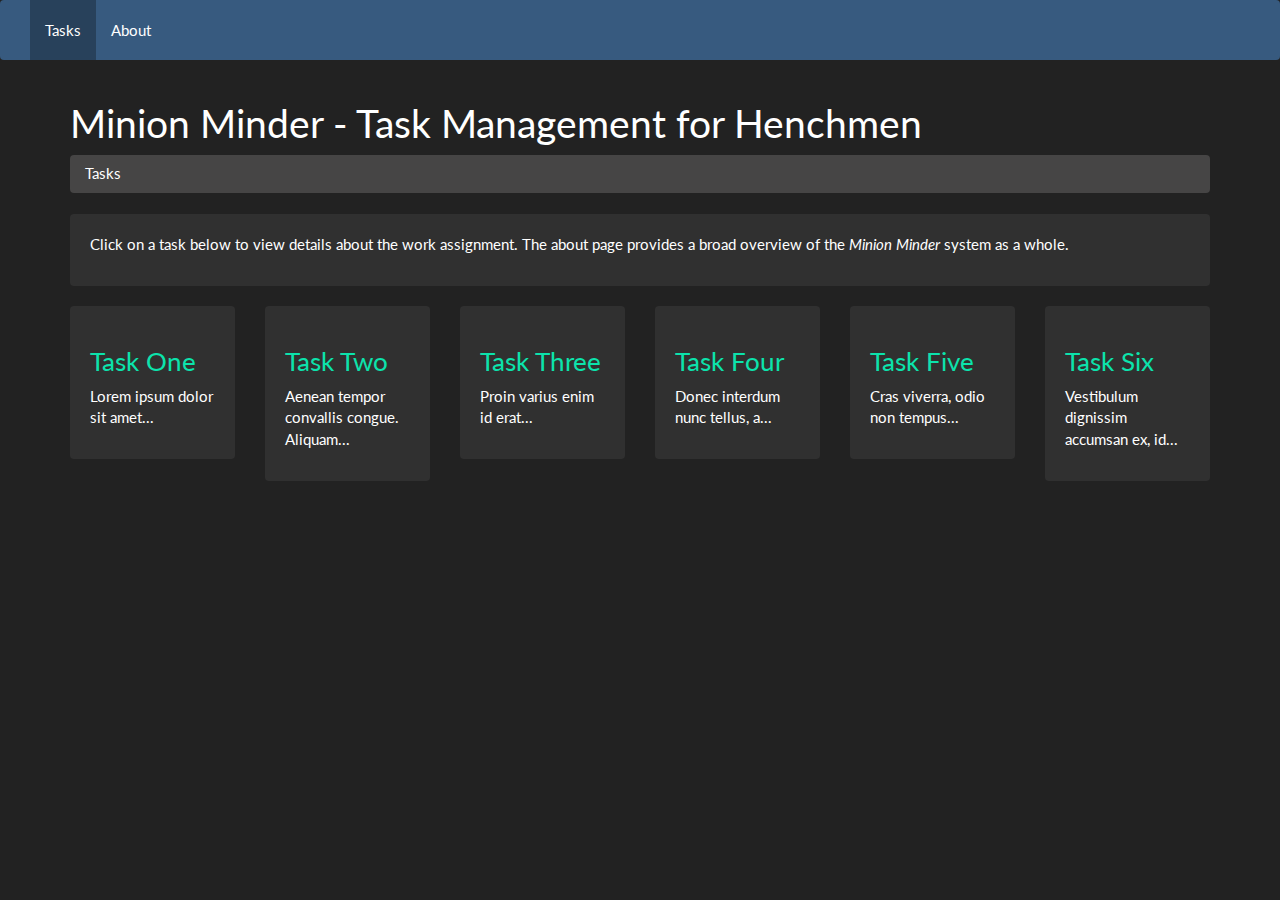
<file: Responsive Website Specialization/Course 2 - Responsive Web Design/Week 2/index.html>
<!DOCTYPE html>
<html lang="en">
  <head>
   <title></title>

    <link href="css/bootstrap_darkly.min.css" rel="stylesheet">

    <!-- HTML5 shim and Respond.js for IE8 support of HTML5 elements and media queries -->
    <!-- WARNING: Respond.js doesn't work if you view the page via file:// -->
    <!--[if lt IE 9]>
      <script src="https://oss.maxcdn.com/html5shiv/3.7.2/html5shiv.min.js"></script>
      <script src="https://oss.maxcdn.com/respond/1.4.2/respond.min.js"></script>
    <![endif]-->

  </head>
  <body>
    
    <nav class="navbar navbar-default">
        <div class="container-fluid">
            <div class="navbar-header">
                <button type="button" class="navbar-toggle collapsed" data-toggle="collapse" data-target="#main_navbar" aria-expanded="false">Menu</button>
            </div>
	    <div id="main_navbar" class="collapse navbar-collapse">
		<ul class="nav navbar-nav">
		    <li class="active"><a href="index.html">Tasks</a></li>
		    <li><a href="about.html">About</a></li>
		</ul>
	    </div>
        </div>
    </nav>
    
    <div class="container">
        <h1>Minion Minder - Task Management for Henchmen</h1>
	<ol class="breadcrumb">
	    <li class="active"><a href="index.html">Tasks</a></li>
	</ol>

	<div class="well">
	<p>Click on a task below to view details about the work assignment.  The about page provides a broad overview of the <em>Minion Minder</em> system as a whole.</p>
	</div>
	<div class="row">
		<div class="col-xs-6 col-sm-4 col-md-3 col-lg-2">
			<div class="well">
				<h3><a href="task1.html">Task One</a></h3><p>Lorem ipsum dolor sit amet...</p>
			</div>
		</div>
		<div class="col-xs-6 col-sm-4 col-md-3 col-lg-2">
			<div class="well">
				<h3><a href="task2.html">Task Two</a></h3><p>Aenean tempor convallis congue. Aliquam...</p>
			</div>
		</div>
		<div class="col-xs-6 col-sm-4 col-md-3 col-lg-2">
			<div class="well">
			<h3><a href="task3.html">Task Three</a></h3>
			<p>Proin varius enim id erat...</p>
			</div>
		</div>
		<div class="col-xs-6 col-sm-4 col-md-3 col-lg-2">
			<div class="well">
			<h3><a href="task4.html">Task Four</a></h3>
			<p>Donec interdum nunc tellus, a...</p>
			</div>
		</div>
		<div class="col-xs-6 col-sm-4 col-md-3 col-lg-2">
			<div class="well">
			<h3><a href="task5.html">Task Five</a></h3>
			<p>Cras viverra, odio non tempus...</p>
			</div>
		</div>
		<div class="col-xs-6 col-sm-4 col-md-3 col-lg-2">
			<div class="well">
			<h3><a href="task6.html">Task Six</a></h3>
			<p>Vestibulum dignissim accumsan ex, id...</p>
			</div>
		</div>
	</div>
    </div>
    
    <script src="js/jquery.min.js"></script>
    <script src="js/bootstrap.min.js"></script>

  </body>
</html>
</file>
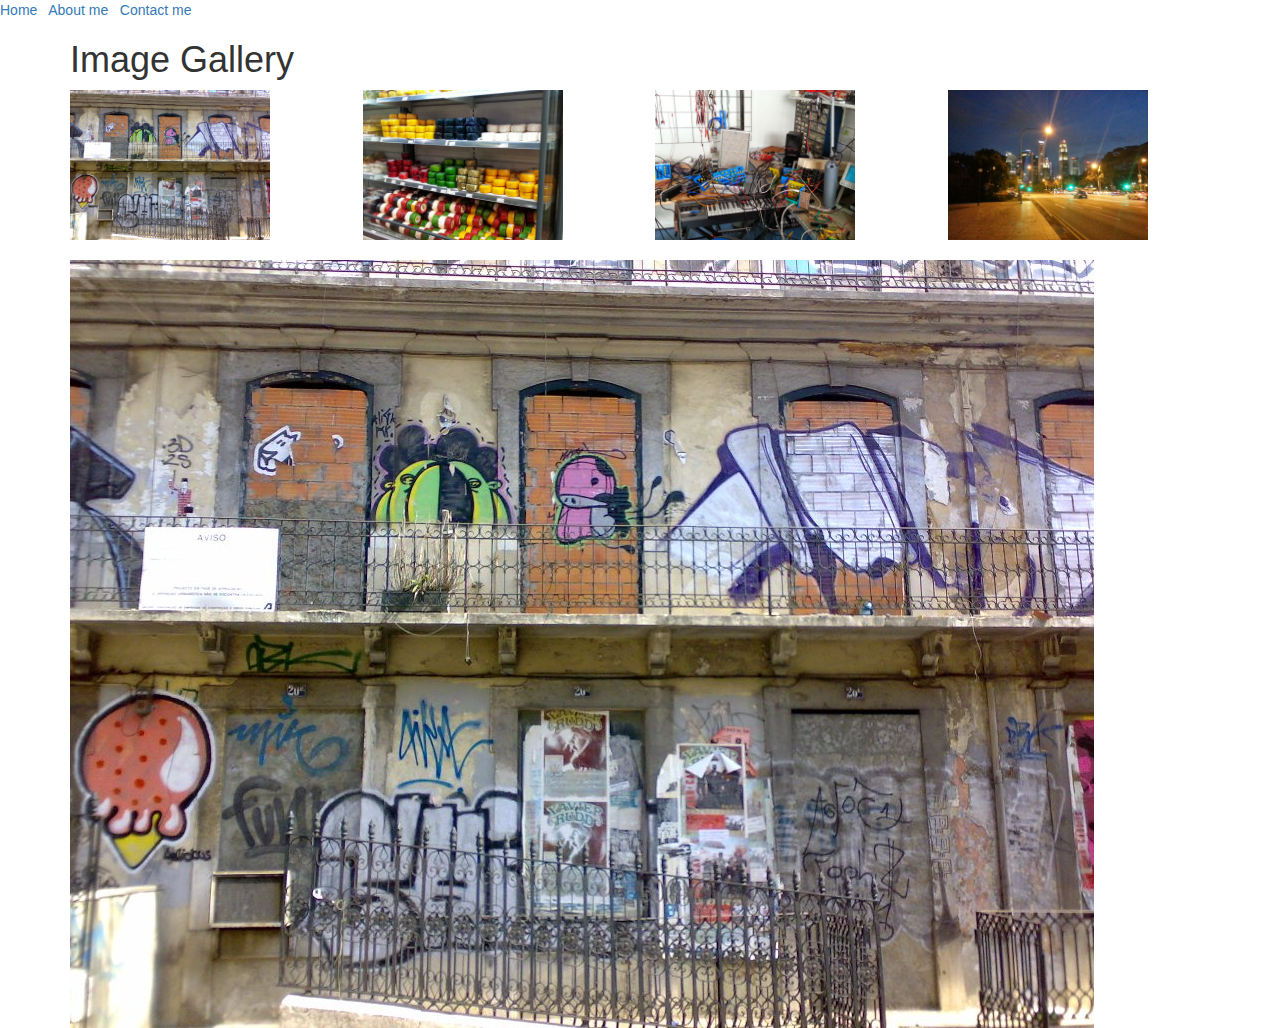
<file: Responsive Website Specialization/Course 1 - Responsive Website Basics/Week 3/gallery/index.html>
<html>
	<head>
		<title>Image Gallery</title>

		<!-- import bootstrap -->
		<link rel="stylesheet"
			  type="text/css"
			  href="bootstrap.css"
		      />

		<!-- import our own stylesheet -->
		<link rel="stylesheet"
			  type="text/css"
			  href="styles.css"
		      />	

		<!-- import jQuery -->
		<script src="http://code.jquery.com/jquery-1.11.3.min.js"></script>
	</head>
	<body>
		<!-- some header info (from Matthew's code) -->
		<a 
		href="index.html">
			Home
		</a>
		 &nbsp;
		<a 
		href="aboutme.html">
			About me 
		</a>
		&nbsp;
		<a 
		href="contact.html" class="greenlink">
			Contact me 
		</a>

		</hr>
	<div class="container">
		<h1>Image Gallery</h1>

		<!--
		   These are the thumbnail images.
		   They are laid out using the 
		   bootstrap grid.
		   I have given them all the class
		   "crop-image" which I use in the
		   css and the javascript code.
		-->
		<div class="row">
			<div class="col-md-3">
				<img class="crop-img" 
				  src="img_1.jpg" 
				  alt="graffittied building"/> 
			</div>
			<div class="col-md-3">
				<img class="crop-img" 
				  src="img_3.jpg" 
				  alt="display of cheese"/> 
			</div>
			<div class="col-md-3">
				<img class="crop-img" 
				  src="img_4.jpg" 
				  alt="synethesizer workshop"/> 
			</div>
			<div class="col-md-3">
				<img class="crop-img" 
				   src="img_5.jpg" 
				   alt="City night"/> 
			</div>
		</div>
		<!--
			this is the large image which is
			on a row of its own. 
			I will change it source in the 
			javascript
		-->
		<div class="row">
			<div class="col-md-12">
				<img id="bigImage" 
				  class="large-img" 
				  src="img_1.jpg" 
				  alt="graffittied building"/> 
			</div>
		</div>
	</div>

	<script>
		// when we click on the thumbnail
		// we set the src attribute of the 
		// bit image to be the same as the 
		// src of the image we have clicked on
		// ("this"). This loads the same
		// image file into the big image
		$(".crop-img").click(function(){
			$("#bigImage").attr('src', 
				$(this).attr('src'));
		});
	</script>

	</body>
</html>
</file>
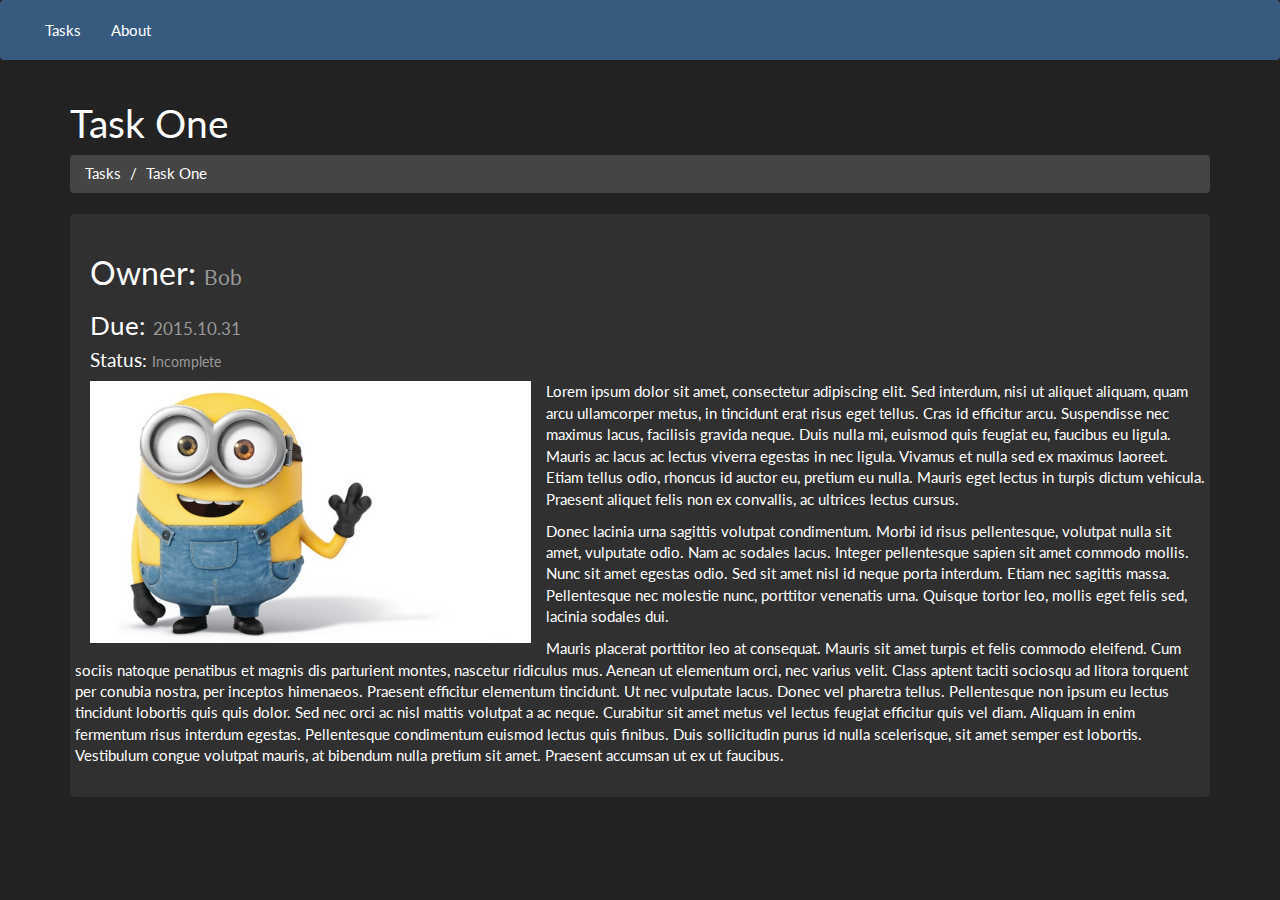
<file: Responsive Website Specialization/Course 2 - Responsive Web Design/Week 2/task1.html>
<!DOCTYPE html>
<html lang="en">
  <head>
   <title></title>

    <link href="css/bootstrap_darkly.min.css" rel="stylesheet">

    <!-- HTML5 shim and Respond.js for IE8 support of HTML5 elements and media queries -->
    <!-- WARNING: Respond.js doesn't work if you view the page via file:// -->
    <!--[if lt IE 9]>
      <script src="https://oss.maxcdn.com/html5shiv/3.7.2/html5shiv.min.js"></script>
      <script src="https://oss.maxcdn.com/respond/1.4.2/respond.min.js"></script>
    <![endif]-->

  </head>
  <body>
    
    <nav class="navbar navbar-default">
        <div class="container-fluid">
            <div class="navbar-header">
                <button type="button" class="navbar-toggle collapsed" data-toggle="collapse" data-target="#main_navbar" aria-expanded="false">Menu</button>
            </div>
	    <div id="main_navbar" class="collapse navbar-collapse">
		<ul class="nav navbar-nav">
		    <li><a href="index.html">Tasks</a></li>
		    <li><a href="about.html">About</a></li>
		</ul>
	    </div>
        </div>
    </nav>
    
    <div class="container">
        <h1>Task One</h1>
	<ol class="breadcrumb">
	    <li><a href="index.html">Tasks</a></li>
		<li class="active"><a href="tasks1.html">Task One</a></li>
	</ol>
	
	<div class="row">
		<div class="col-xs-12">
			<div class="well">
				<h2>Owner: <small>Bob</small></h2>
				<h3>Due: <small>2015.10.31</small></h3>
				<h4>Status: <small>Incomplete</small></h4>
				<div class="row">
					<div class="col-xs-5 col-s-4"><img src="images/bob.jpg" style="width:100%"></div>
					<div>
						<p>Lorem ipsum dolor sit amet, consectetur adipiscing elit. Sed interdum, nisi ut aliquet aliquam, quam arcu ullamcorper metus, in tincidunt erat risus eget tellus. Cras id efficitur arcu. Suspendisse nec maximus lacus, facilisis gravida neque. Duis nulla mi, euismod quis feugiat eu, faucibus eu ligula. Mauris ac lacus ac lectus viverra egestas in nec ligula. Vivamus et nulla sed ex maximus laoreet. Etiam tellus odio, rhoncus id auctor eu, pretium eu nulla. Mauris eget lectus in turpis dictum vehicula. Praesent aliquet felis non ex convallis, ac ultrices lectus cursus.</p>
						<p>Donec lacinia urna sagittis volutpat condimentum. Morbi id risus pellentesque, volutpat nulla sit amet, vulputate odio. Nam ac sodales lacus. Integer pellentesque sapien sit amet commodo mollis. Nunc sit amet egestas odio. Sed sit amet nisl id neque porta interdum. Etiam nec sagittis massa. Pellentesque nec molestie nunc, porttitor venenatis urna. Quisque tortor leo, mollis eget felis sed, lacinia sodales dui.</p>
						<p>Mauris placerat porttitor leo at consequat. Mauris sit amet turpis et felis commodo eleifend. Cum sociis natoque penatibus et magnis dis parturient montes, nascetur ridiculus mus. Aenean ut elementum orci, nec varius velit. Class aptent taciti sociosqu ad litora torquent per conubia nostra, per inceptos himenaeos. Praesent efficitur elementum tincidunt. Ut nec vulputate lacus. Donec vel pharetra tellus. Pellentesque non ipsum eu lectus tincidunt lobortis quis quis dolor. Sed nec orci ac nisl mattis volutpat a ac neque. Curabitur sit amet metus vel lectus feugiat efficitur quis vel diam. Aliquam in enim fermentum risus interdum egestas. Pellentesque condimentum euismod lectus quis finibus. Duis sollicitudin purus id nulla scelerisque, sit amet semper est lobortis. Vestibulum congue volutpat mauris, at bibendum nulla pretium sit amet. Praesent accumsan ut ex ut faucibus.</p>
					</div>
				</div>
			</div>
		</div>
	</div>
    </div>
    
    <script src="js/jquery.min.js"></script>
    <script src="js/bootstrap.min.js"></script>

  </body>
</html>
</file>
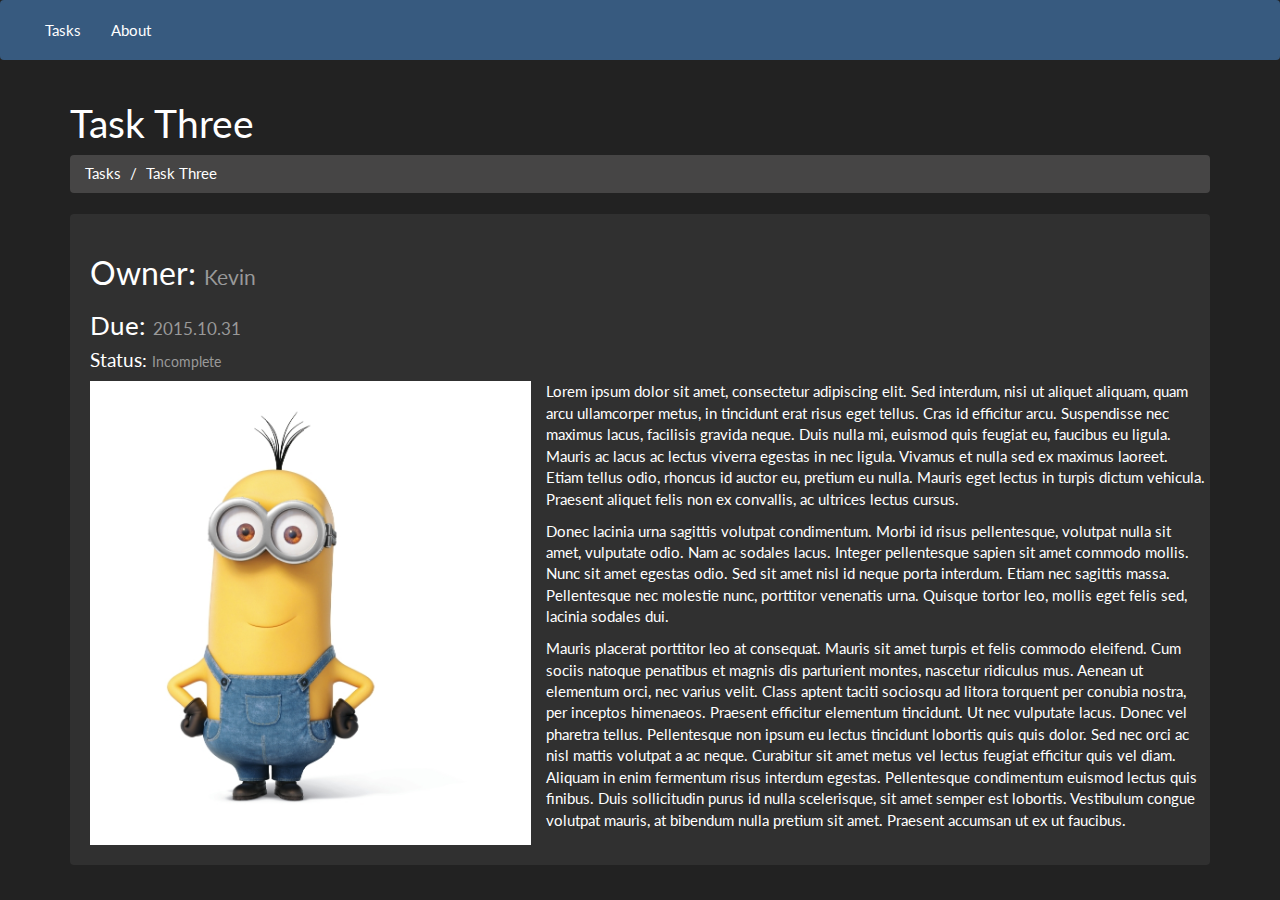
<file: Responsive Website Specialization/Course 2 - Responsive Web Design/Week 2/task2.html>
<!DOCTYPE html>
<html lang="en">
  <head>
   <title></title>

    <link href="css/bootstrap_darkly.min.css" rel="stylesheet">

    <!-- HTML5 shim and Respond.js for IE8 support of HTML5 elements and media queries -->
    <!-- WARNING: Respond.js doesn't work if you view the page via file:// -->
    <!--[if lt IE 9]>
      <script src="https://oss.maxcdn.com/html5shiv/3.7.2/html5shiv.min.js"></script>
      <script src="https://oss.maxcdn.com/respond/1.4.2/respond.min.js"></script>
    <![endif]-->

  </head>
  <body>
    
    <nav class="navbar navbar-default">
        <div class="container-fluid">
            <div class="navbar-header">
                <button type="button" class="navbar-toggle collapsed" data-toggle="collapse" data-target="#main_navbar" aria-expanded="false">Menu</button>
            </div>
	    <div id="main_navbar" class="collapse navbar-collapse">
		<ul class="nav navbar-nav">
		    <li><a href="index.html">Tasks</a></li>
		    <li><a href="about.html">About</a></li>
		</ul>
	    </div>
        </div>
    </nav>
    
    <div class="container">
        <h1>Task Three</h1>
	<ol class="breadcrumb">
	    <li><a href="index.html">Tasks</a></li>
		<li class="active"><a href="tasks3.html">Task Three</a></li>
	</ol>
	
	<div class="row">
		<div class="col-xs-12">
			<div class="well">
				<h2>Owner: <small>Kevin</small></h2>
				<h3>Due: <small>2015.10.31</small></h3>
				<h4>Status: <small>Incomplete</small></h4>
				<div class="row">
					<div class="col-xs-5 col-s-4"><img src="images/kevin.jpg" style="width:100%"></div>
					<div>
						<p>Lorem ipsum dolor sit amet, consectetur adipiscing elit. Sed interdum, nisi ut aliquet aliquam, quam arcu ullamcorper metus, in tincidunt erat risus eget tellus. Cras id efficitur arcu. Suspendisse nec maximus lacus, facilisis gravida neque. Duis nulla mi, euismod quis feugiat eu, faucibus eu ligula. Mauris ac lacus ac lectus viverra egestas in nec ligula. Vivamus et nulla sed ex maximus laoreet. Etiam tellus odio, rhoncus id auctor eu, pretium eu nulla. Mauris eget lectus in turpis dictum vehicula. Praesent aliquet felis non ex convallis, ac ultrices lectus cursus.</p>
						<p>Donec lacinia urna sagittis volutpat condimentum. Morbi id risus pellentesque, volutpat nulla sit amet, vulputate odio. Nam ac sodales lacus. Integer pellentesque sapien sit amet commodo mollis. Nunc sit amet egestas odio. Sed sit amet nisl id neque porta interdum. Etiam nec sagittis massa. Pellentesque nec molestie nunc, porttitor venenatis urna. Quisque tortor leo, mollis eget felis sed, lacinia sodales dui.</p>
						<p>Mauris placerat porttitor leo at consequat. Mauris sit amet turpis et felis commodo eleifend. Cum sociis natoque penatibus et magnis dis parturient montes, nascetur ridiculus mus. Aenean ut elementum orci, nec varius velit. Class aptent taciti sociosqu ad litora torquent per conubia nostra, per inceptos himenaeos. Praesent efficitur elementum tincidunt. Ut nec vulputate lacus. Donec vel pharetra tellus. Pellentesque non ipsum eu lectus tincidunt lobortis quis quis dolor. Sed nec orci ac nisl mattis volutpat a ac neque. Curabitur sit amet metus vel lectus feugiat efficitur quis vel diam. Aliquam in enim fermentum risus interdum egestas. Pellentesque condimentum euismod lectus quis finibus. Duis sollicitudin purus id nulla scelerisque, sit amet semper est lobortis. Vestibulum congue volutpat mauris, at bibendum nulla pretium sit amet. Praesent accumsan ut ex ut faucibus.</p>
					</div>
				</div>
			</div>
		</div>
	</div>
    </div>
    
    <script src="js/jquery.min.js"></script>
    <script src="js/bootstrap.min.js"></script>

  </body>
</html>
</file>
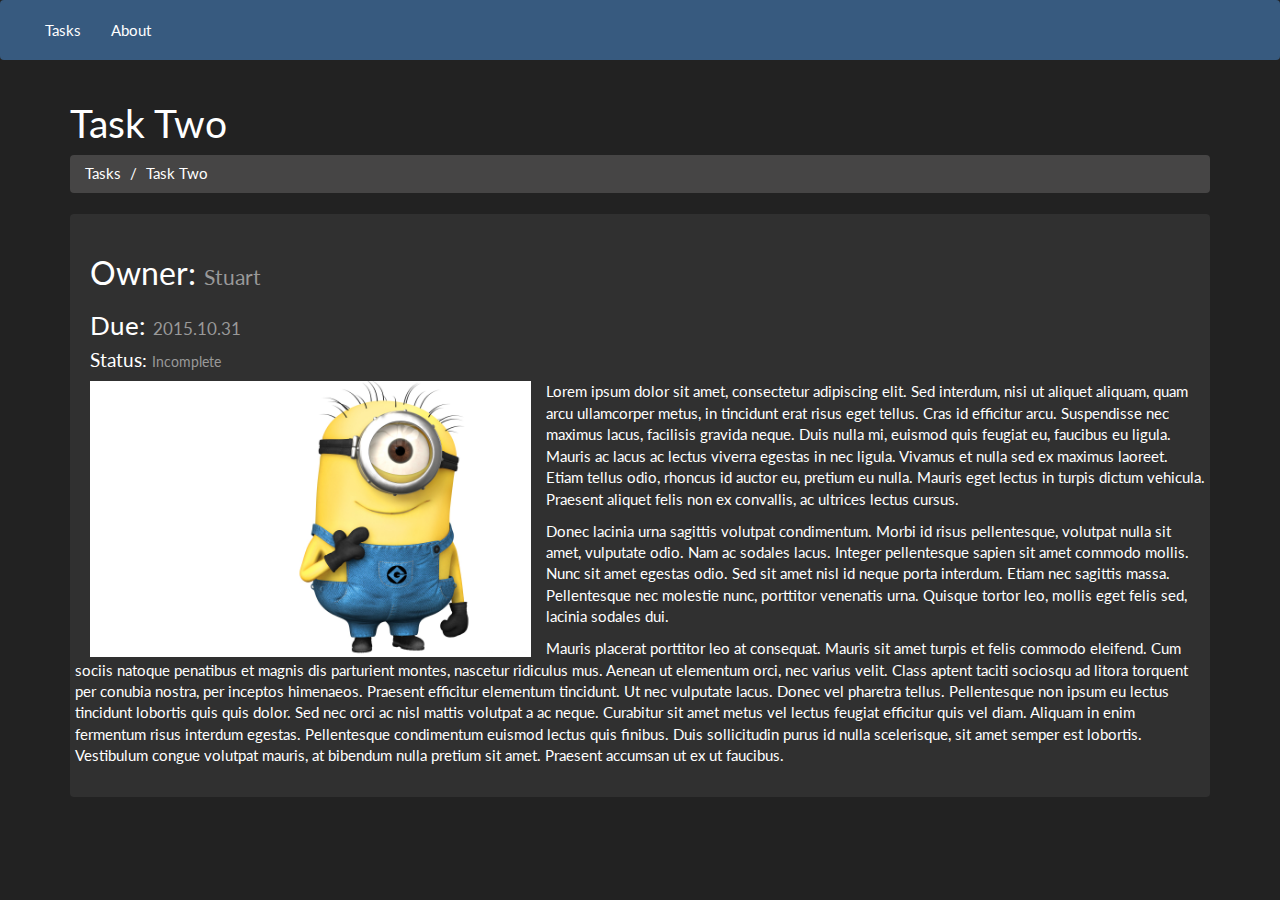
<file: Responsive Website Specialization/Course 2 - Responsive Web Design/Week 2/task3.html>
<!DOCTYPE html>
<html lang="en">
  <head>
   <title></title>

    <link href="css/bootstrap_darkly.min.css" rel="stylesheet">

    <!-- HTML5 shim and Respond.js for IE8 support of HTML5 elements and media queries -->
    <!-- WARNING: Respond.js doesn't work if you view the page via file:// -->
    <!--[if lt IE 9]>
      <script src="https://oss.maxcdn.com/html5shiv/3.7.2/html5shiv.min.js"></script>
      <script src="https://oss.maxcdn.com/respond/1.4.2/respond.min.js"></script>
    <![endif]-->

  </head>
  <body>
    
    <nav class="navbar navbar-default">
        <div class="container-fluid">
            <div class="navbar-header">
                <button type="button" class="navbar-toggle collapsed" data-toggle="collapse" data-target="#main_navbar" aria-expanded="false">Menu</button>
            </div>
	    <div id="main_navbar" class="collapse navbar-collapse">
		<ul class="nav navbar-nav">
		    <li><a href="index.html">Tasks</a></li>
		    <li><a href="about.html">About</a></li>
		</ul>
	    </div>
        </div>
    </nav>
    
    <div class="container">
        <h1>Task Two</h1>
	<ol class="breadcrumb">
	    <li><a href="index.html">Tasks</a></li>
		<li class="active"><a href="tasks2.html">Task Two</a></li>
	</ol>
	
	<div class="row">
		<div class="col-xs-12">
			<div class="well">
				<h2>Owner: <small>Stuart</small></h2>
				<h3>Due: <small>2015.10.31</small></h3>
				<h4>Status: <small>Incomplete</small></h4>
				<div class="row">
					<div class="col-xs-5 col-s-4"><img src="images/stuart.jpg" style="width:100%"></div>
					<div>
						<p>Lorem ipsum dolor sit amet, consectetur adipiscing elit. Sed interdum, nisi ut aliquet aliquam, quam arcu ullamcorper metus, in tincidunt erat risus eget tellus. Cras id efficitur arcu. Suspendisse nec maximus lacus, facilisis gravida neque. Duis nulla mi, euismod quis feugiat eu, faucibus eu ligula. Mauris ac lacus ac lectus viverra egestas in nec ligula. Vivamus et nulla sed ex maximus laoreet. Etiam tellus odio, rhoncus id auctor eu, pretium eu nulla. Mauris eget lectus in turpis dictum vehicula. Praesent aliquet felis non ex convallis, ac ultrices lectus cursus.</p>
						<p>Donec lacinia urna sagittis volutpat condimentum. Morbi id risus pellentesque, volutpat nulla sit amet, vulputate odio. Nam ac sodales lacus. Integer pellentesque sapien sit amet commodo mollis. Nunc sit amet egestas odio. Sed sit amet nisl id neque porta interdum. Etiam nec sagittis massa. Pellentesque nec molestie nunc, porttitor venenatis urna. Quisque tortor leo, mollis eget felis sed, lacinia sodales dui.</p>
						<p>Mauris placerat porttitor leo at consequat. Mauris sit amet turpis et felis commodo eleifend. Cum sociis natoque penatibus et magnis dis parturient montes, nascetur ridiculus mus. Aenean ut elementum orci, nec varius velit. Class aptent taciti sociosqu ad litora torquent per conubia nostra, per inceptos himenaeos. Praesent efficitur elementum tincidunt. Ut nec vulputate lacus. Donec vel pharetra tellus. Pellentesque non ipsum eu lectus tincidunt lobortis quis quis dolor. Sed nec orci ac nisl mattis volutpat a ac neque. Curabitur sit amet metus vel lectus feugiat efficitur quis vel diam. Aliquam in enim fermentum risus interdum egestas. Pellentesque condimentum euismod lectus quis finibus. Duis sollicitudin purus id nulla scelerisque, sit amet semper est lobortis. Vestibulum congue volutpat mauris, at bibendum nulla pretium sit amet. Praesent accumsan ut ex ut faucibus.</p>
					</div>
				</div>
			</div>
		</div>
	</div>
    </div>
    
    <script src="js/jquery.min.js"></script>
    <script src="js/bootstrap.min.js"></script>

  </body>
</html>
</file>
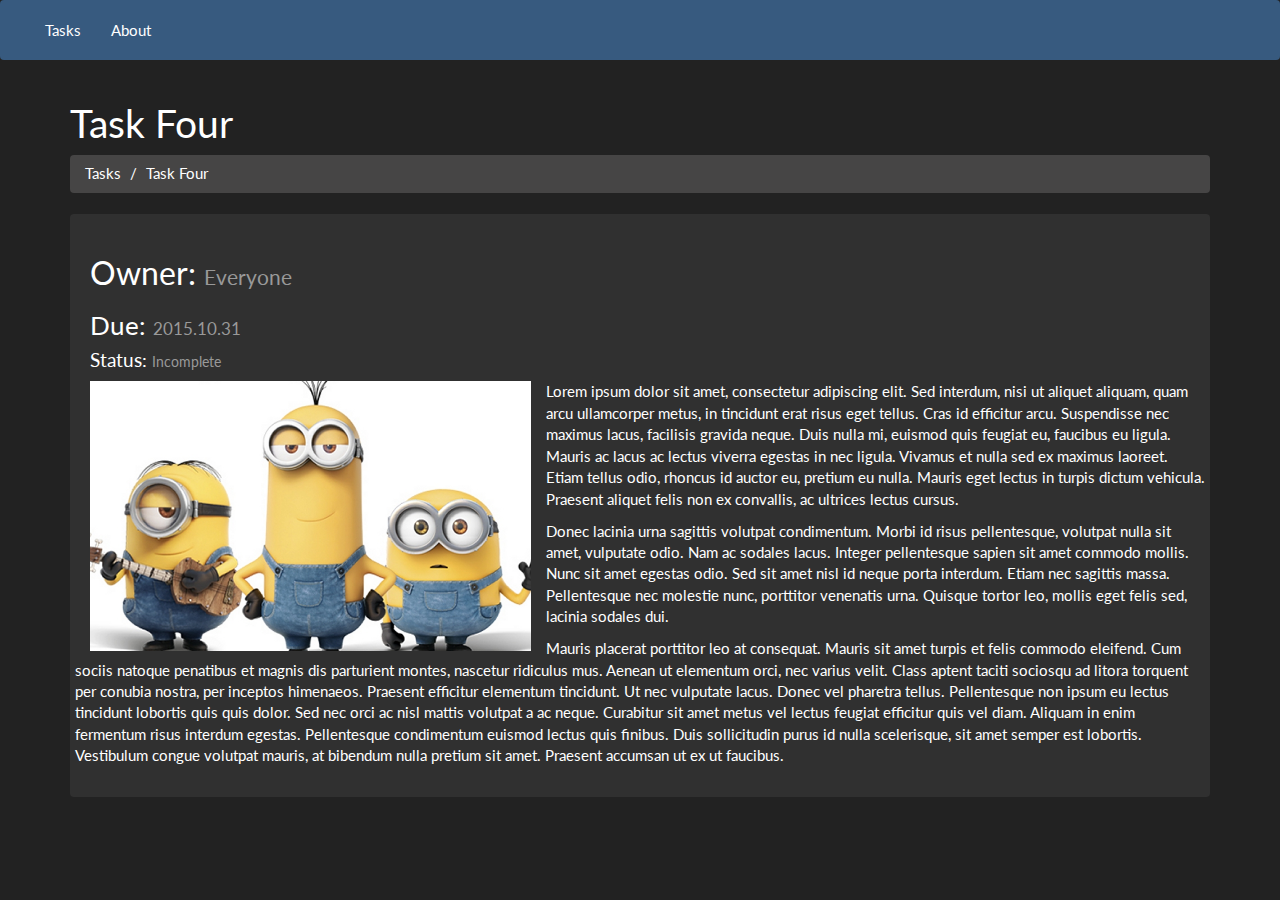
<file: Responsive Website Specialization/Course 2 - Responsive Web Design/Week 2/task4.html>
<!DOCTYPE html>
<html lang="en">
  <head>
   <title></title>

    <link href="css/bootstrap_darkly.min.css" rel="stylesheet">

    <!-- HTML5 shim and Respond.js for IE8 support of HTML5 elements and media queries -->
    <!-- WARNING: Respond.js doesn't work if you view the page via file:// -->
    <!--[if lt IE 9]>
      <script src="https://oss.maxcdn.com/html5shiv/3.7.2/html5shiv.min.js"></script>
      <script src="https://oss.maxcdn.com/respond/1.4.2/respond.min.js"></script>
    <![endif]-->

  </head>
  <body>
    
    <nav class="navbar navbar-default">
        <div class="container-fluid">
            <div class="navbar-header">
                <button type="button" class="navbar-toggle collapsed" data-toggle="collapse" data-target="#main_navbar" aria-expanded="false">Menu</button>
            </div>
	    <div id="main_navbar" class="collapse navbar-collapse">
		<ul class="nav navbar-nav">
		    <li><a href="index.html">Tasks</a></li>
		    <li><a href="about.html">About</a></li>
		</ul>
	    </div>
        </div>
    </nav>
    
    <div class="container">
        <h1>Task Four</h1>
	<ol class="breadcrumb">
	    <li><a href="index.html">Tasks</a></li>
		<li class="active"><a href="tasks4.html">Task Four</a></li>
	</ol>
	
	<div class="row">
		<div class="col-xs-12">
			<div class="well">
				<h2>Owner: <small>Everyone</small></h2>
				<h3>Due: <small>2015.10.31</small></h3>
				<h4>Status: <small>Incomplete</small></h4>
				<div class="row">
					<div class="col-xs-5 col-s-4"><img src="images/everyone.jpg" style="width:100%"></div>
					<div>
						<p>Lorem ipsum dolor sit amet, consectetur adipiscing elit. Sed interdum, nisi ut aliquet aliquam, quam arcu ullamcorper metus, in tincidunt erat risus eget tellus. Cras id efficitur arcu. Suspendisse nec maximus lacus, facilisis gravida neque. Duis nulla mi, euismod quis feugiat eu, faucibus eu ligula. Mauris ac lacus ac lectus viverra egestas in nec ligula. Vivamus et nulla sed ex maximus laoreet. Etiam tellus odio, rhoncus id auctor eu, pretium eu nulla. Mauris eget lectus in turpis dictum vehicula. Praesent aliquet felis non ex convallis, ac ultrices lectus cursus.</p>
						<p>Donec lacinia urna sagittis volutpat condimentum. Morbi id risus pellentesque, volutpat nulla sit amet, vulputate odio. Nam ac sodales lacus. Integer pellentesque sapien sit amet commodo mollis. Nunc sit amet egestas odio. Sed sit amet nisl id neque porta interdum. Etiam nec sagittis massa. Pellentesque nec molestie nunc, porttitor venenatis urna. Quisque tortor leo, mollis eget felis sed, lacinia sodales dui.</p>
						<p>Mauris placerat porttitor leo at consequat. Mauris sit amet turpis et felis commodo eleifend. Cum sociis natoque penatibus et magnis dis parturient montes, nascetur ridiculus mus. Aenean ut elementum orci, nec varius velit. Class aptent taciti sociosqu ad litora torquent per conubia nostra, per inceptos himenaeos. Praesent efficitur elementum tincidunt. Ut nec vulputate lacus. Donec vel pharetra tellus. Pellentesque non ipsum eu lectus tincidunt lobortis quis quis dolor. Sed nec orci ac nisl mattis volutpat a ac neque. Curabitur sit amet metus vel lectus feugiat efficitur quis vel diam. Aliquam in enim fermentum risus interdum egestas. Pellentesque condimentum euismod lectus quis finibus. Duis sollicitudin purus id nulla scelerisque, sit amet semper est lobortis. Vestibulum congue volutpat mauris, at bibendum nulla pretium sit amet. Praesent accumsan ut ex ut faucibus.</p>
					</div>
				</div>
			</div>
		</div>
	</div>
    </div>
    
    <script src="js/jquery.min.js"></script>
    <script src="js/bootstrap.min.js"></script>

  </body>
</html>
</file>
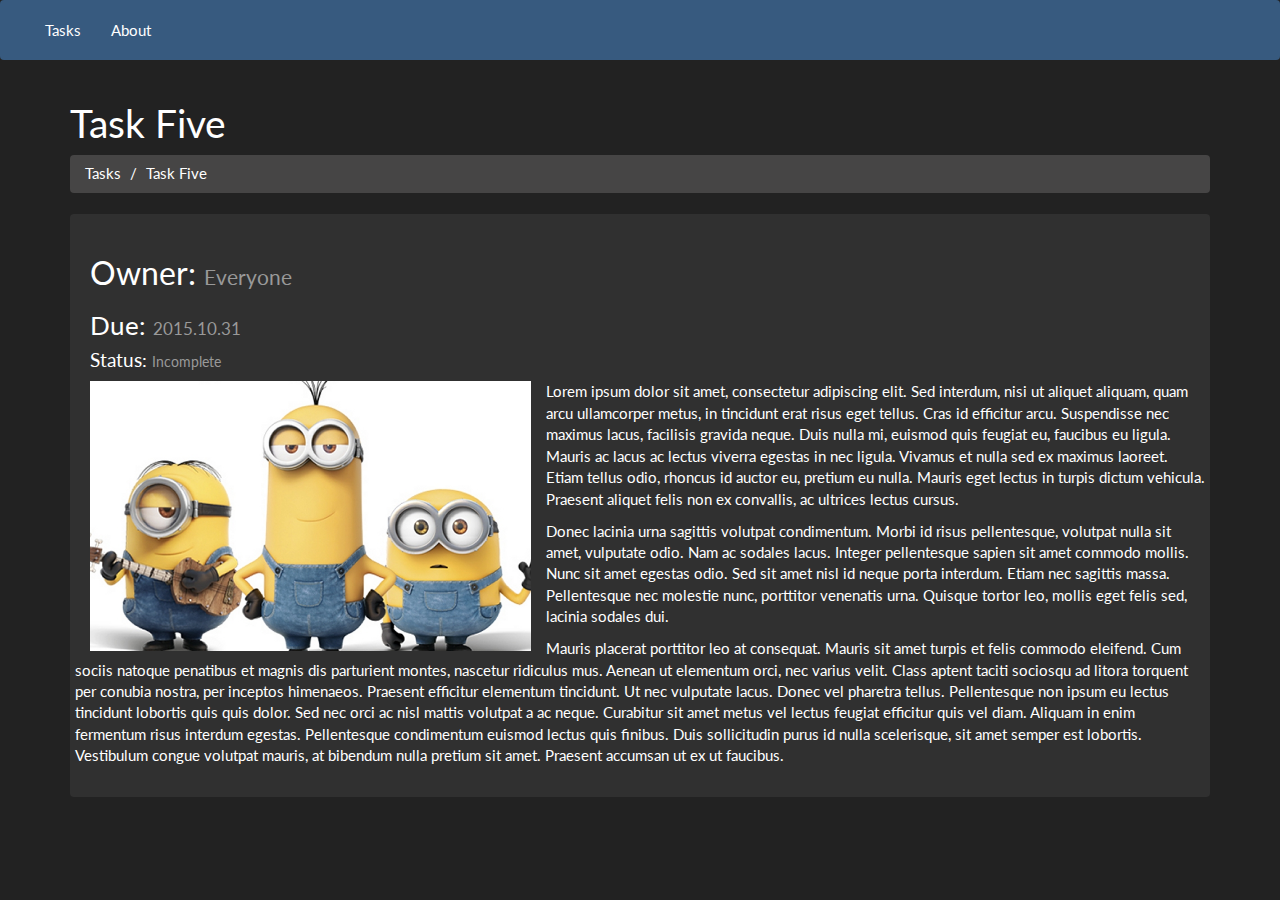
<file: Responsive Website Specialization/Course 2 - Responsive Web Design/Week 2/task5.html>
<!DOCTYPE html>
<html lang="en">
  <head>
   <title></title>

    <link href="css/bootstrap_darkly.min.css" rel="stylesheet">

    <!-- HTML5 shim and Respond.js for IE8 support of HTML5 elements and media queries -->
    <!-- WARNING: Respond.js doesn't work if you view the page via file:// -->
    <!--[if lt IE 9]>
      <script src="https://oss.maxcdn.com/html5shiv/3.7.2/html5shiv.min.js"></script>
      <script src="https://oss.maxcdn.com/respond/1.4.2/respond.min.js"></script>
    <![endif]-->

  </head>
  <body>
    
    <nav class="navbar navbar-default">
        <div class="container-fluid">
            <div class="navbar-header">
                <button type="button" class="navbar-toggle collapsed" data-toggle="collapse" data-target="#main_navbar" aria-expanded="false">Menu</button>
            </div>
	    <div id="main_navbar" class="collapse navbar-collapse">
		<ul class="nav navbar-nav">
		    <li><a href="index.html">Tasks</a></li>
		    <li><a href="about.html">About</a></li>
		</ul>
	    </div>
        </div>
    </nav>
    
    <div class="container">
        <h1>Task Five</h1>
	<ol class="breadcrumb">
	    <li><a href="index.html">Tasks</a></li>
		<li class="active"><a href="tasks5.html">Task Five</a></li>
	</ol>
	
	<div class="row">
		<div class="col-xs-12">
			<div class="well">
				<h2>Owner: <small>Everyone</small></h2>
				<h3>Due: <small>2015.10.31</small></h3>
				<h4>Status: <small>Incomplete</small></h4>
				<div class="row">
					<div class="col-xs-5 col-s-4"><img src="images/everyone.jpg" style="width:100%"></div>
					<div>
						<p>Lorem ipsum dolor sit amet, consectetur adipiscing elit. Sed interdum, nisi ut aliquet aliquam, quam arcu ullamcorper metus, in tincidunt erat risus eget tellus. Cras id efficitur arcu. Suspendisse nec maximus lacus, facilisis gravida neque. Duis nulla mi, euismod quis feugiat eu, faucibus eu ligula. Mauris ac lacus ac lectus viverra egestas in nec ligula. Vivamus et nulla sed ex maximus laoreet. Etiam tellus odio, rhoncus id auctor eu, pretium eu nulla. Mauris eget lectus in turpis dictum vehicula. Praesent aliquet felis non ex convallis, ac ultrices lectus cursus.</p>
						<p>Donec lacinia urna sagittis volutpat condimentum. Morbi id risus pellentesque, volutpat nulla sit amet, vulputate odio. Nam ac sodales lacus. Integer pellentesque sapien sit amet commodo mollis. Nunc sit amet egestas odio. Sed sit amet nisl id neque porta interdum. Etiam nec sagittis massa. Pellentesque nec molestie nunc, porttitor venenatis urna. Quisque tortor leo, mollis eget felis sed, lacinia sodales dui.</p>
						<p>Mauris placerat porttitor leo at consequat. Mauris sit amet turpis et felis commodo eleifend. Cum sociis natoque penatibus et magnis dis parturient montes, nascetur ridiculus mus. Aenean ut elementum orci, nec varius velit. Class aptent taciti sociosqu ad litora torquent per conubia nostra, per inceptos himenaeos. Praesent efficitur elementum tincidunt. Ut nec vulputate lacus. Donec vel pharetra tellus. Pellentesque non ipsum eu lectus tincidunt lobortis quis quis dolor. Sed nec orci ac nisl mattis volutpat a ac neque. Curabitur sit amet metus vel lectus feugiat efficitur quis vel diam. Aliquam in enim fermentum risus interdum egestas. Pellentesque condimentum euismod lectus quis finibus. Duis sollicitudin purus id nulla scelerisque, sit amet semper est lobortis. Vestibulum congue volutpat mauris, at bibendum nulla pretium sit amet. Praesent accumsan ut ex ut faucibus.</p>
					</div>
				</div>
			</div>
		</div>
	</div>
    </div>
    
    <script src="js/jquery.min.js"></script>
    <script src="js/bootstrap.min.js"></script>

  </body>
</html>
</file>
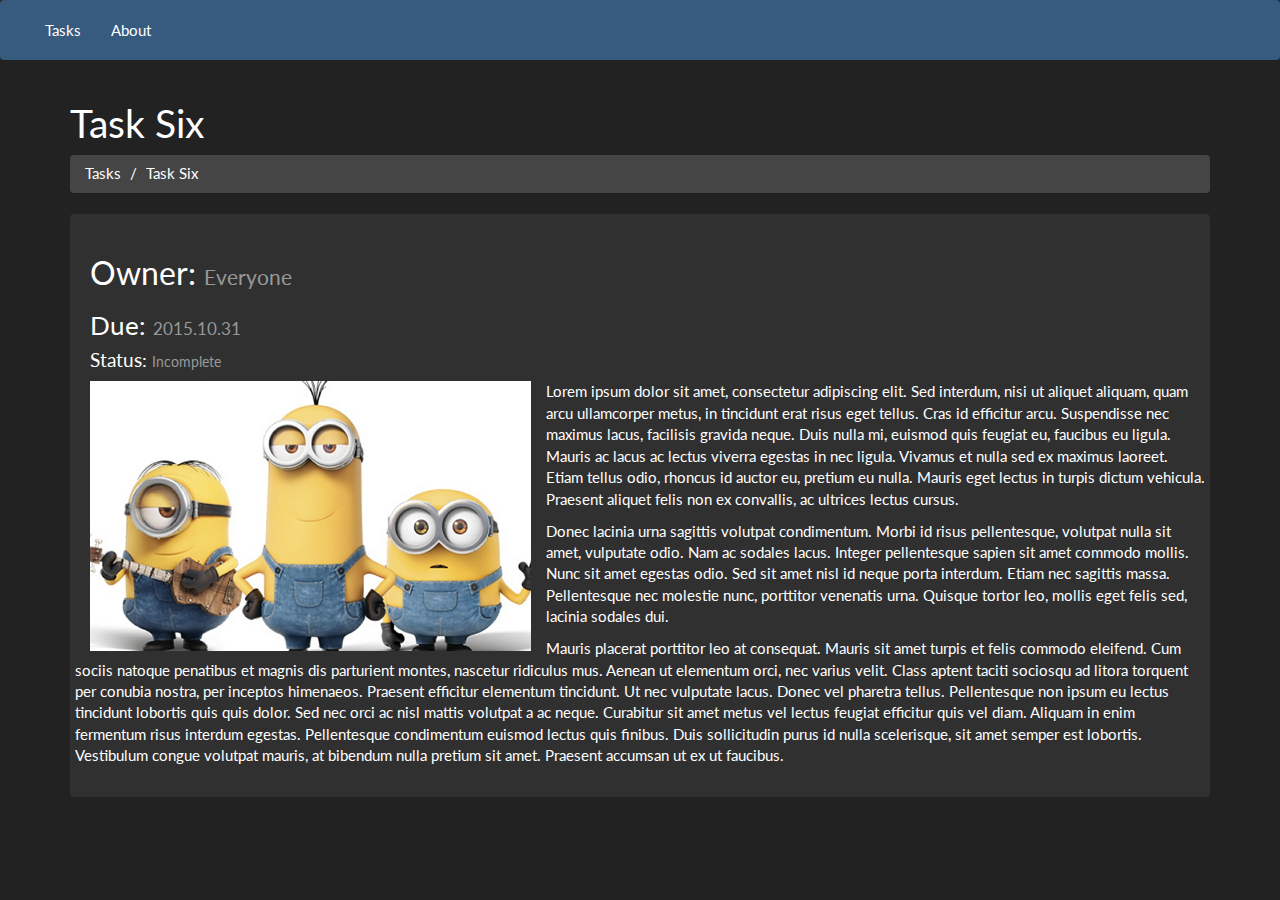
<file: Responsive Website Specialization/Course 2 - Responsive Web Design/Week 2/task6.html>
<!DOCTYPE html>
<html lang="en">
  <head>
   <title></title>

    <link href="css/bootstrap_darkly.min.css" rel="stylesheet">

    <!-- HTML5 shim and Respond.js for IE8 support of HTML5 elements and media queries -->
    <!-- WARNING: Respond.js doesn't work if you view the page via file:// -->
    <!--[if lt IE 9]>
      <script src="https://oss.maxcdn.com/html5shiv/3.7.2/html5shiv.min.js"></script>
      <script src="https://oss.maxcdn.com/respond/1.4.2/respond.min.js"></script>
    <![endif]-->

  </head>
  <body>
    
    <nav class="navbar navbar-default">
        <div class="container-fluid">
            <div class="navbar-header">
                <button type="button" class="navbar-toggle collapsed" data-toggle="collapse" data-target="#main_navbar" aria-expanded="false">Menu</button>
            </div>
	    <div id="main_navbar" class="collapse navbar-collapse">
		<ul class="nav navbar-nav">
		    <li><a href="index.html">Tasks</a></li>
		    <li><a href="about.html">About</a></li>
		</ul>
	    </div>
        </div>
    </nav>
    
    <div class="container">
        <h1>Task Six</h1>
	<ol class="breadcrumb">
	    <li><a href="index.html">Tasks</a></li>
		<li class="active"><a href="tasks6.html">Task Six</a></li>
	</ol>
	
	<div class="row">
		<div class="col-xs-12">
			<div class="well">
				<h2>Owner: <small>Everyone</small></h2>
				<h3>Due: <small>2015.10.31</small></h3>
				<h4>Status: <small>Incomplete</small></h4>
				<div class="row">
					<div class="col-xs-5 col-s-4"><img src="images/everyone.jpg" style="width:100%"></div>
					<div>
						<p>Lorem ipsum dolor sit amet, consectetur adipiscing elit. Sed interdum, nisi ut aliquet aliquam, quam arcu ullamcorper metus, in tincidunt erat risus eget tellus. Cras id efficitur arcu. Suspendisse nec maximus lacus, facilisis gravida neque. Duis nulla mi, euismod quis feugiat eu, faucibus eu ligula. Mauris ac lacus ac lectus viverra egestas in nec ligula. Vivamus et nulla sed ex maximus laoreet. Etiam tellus odio, rhoncus id auctor eu, pretium eu nulla. Mauris eget lectus in turpis dictum vehicula. Praesent aliquet felis non ex convallis, ac ultrices lectus cursus.</p>
						<p>Donec lacinia urna sagittis volutpat condimentum. Morbi id risus pellentesque, volutpat nulla sit amet, vulputate odio. Nam ac sodales lacus. Integer pellentesque sapien sit amet commodo mollis. Nunc sit amet egestas odio. Sed sit amet nisl id neque porta interdum. Etiam nec sagittis massa. Pellentesque nec molestie nunc, porttitor venenatis urna. Quisque tortor leo, mollis eget felis sed, lacinia sodales dui.</p>
						<p>Mauris placerat porttitor leo at consequat. Mauris sit amet turpis et felis commodo eleifend. Cum sociis natoque penatibus et magnis dis parturient montes, nascetur ridiculus mus. Aenean ut elementum orci, nec varius velit. Class aptent taciti sociosqu ad litora torquent per conubia nostra, per inceptos himenaeos. Praesent efficitur elementum tincidunt. Ut nec vulputate lacus. Donec vel pharetra tellus. Pellentesque non ipsum eu lectus tincidunt lobortis quis quis dolor. Sed nec orci ac nisl mattis volutpat a ac neque. Curabitur sit amet metus vel lectus feugiat efficitur quis vel diam. Aliquam in enim fermentum risus interdum egestas. Pellentesque condimentum euismod lectus quis finibus. Duis sollicitudin purus id nulla scelerisque, sit amet semper est lobortis. Vestibulum congue volutpat mauris, at bibendum nulla pretium sit amet. Praesent accumsan ut ex ut faucibus.</p>
					</div>
				</div>
			</div>
		</div>
	</div>
    </div>
    
    <script src="js/jquery.min.js"></script>
    <script src="js/bootstrap.min.js"></script>

  </body>
</html>
</file>
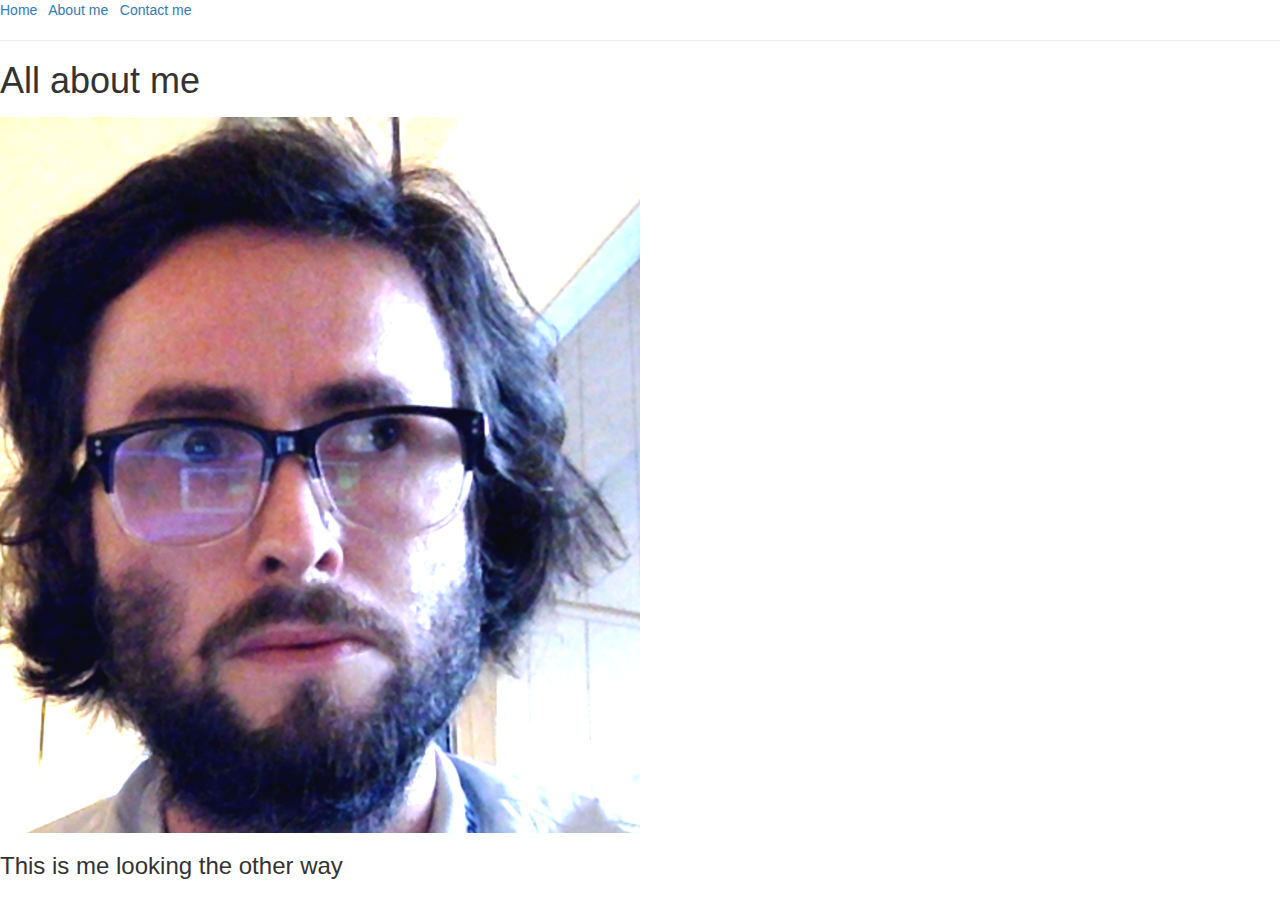
<file: Responsive Website Specialization/Course 1 - Responsive Website Basics/Week 3/gallery/aboutme.html>
<html>
	<head>
		<title></title>
<link rel="stylesheet"
		  type="text/css"
		  href="bootstrap.css"
	      />
		
	</head>
	<body>
		<a 
		href="index.html">
			Home
		</a>
		 &nbsp;
		<a 
		href="aboutme.html">
			About me 
		</a>
		&nbsp;
		<a 
		href="contact.html">
			Contact me 
		</a>

		<hr></hr>

		<h1>All about me</h1>

		<a href="myk.png"> 
		  <img 
		     src="myk.png" 
		     width="50%"
		  />
		 </a>
		<h3>This is me looking the other way</h3>

	</body>
</html>
</file>
<file: Responsive Website Specialization/Course 1 - Responsive Website Basics/Week 3/gallery/styles.css>
/* use this to put borders around things... */
.crop-img{
  max-height:150px;
  max-width:100%;
  margin-bottom: 10px;
}

.large-img{
  max-width:100%;
  margin-top: 10px;
}
</file>
